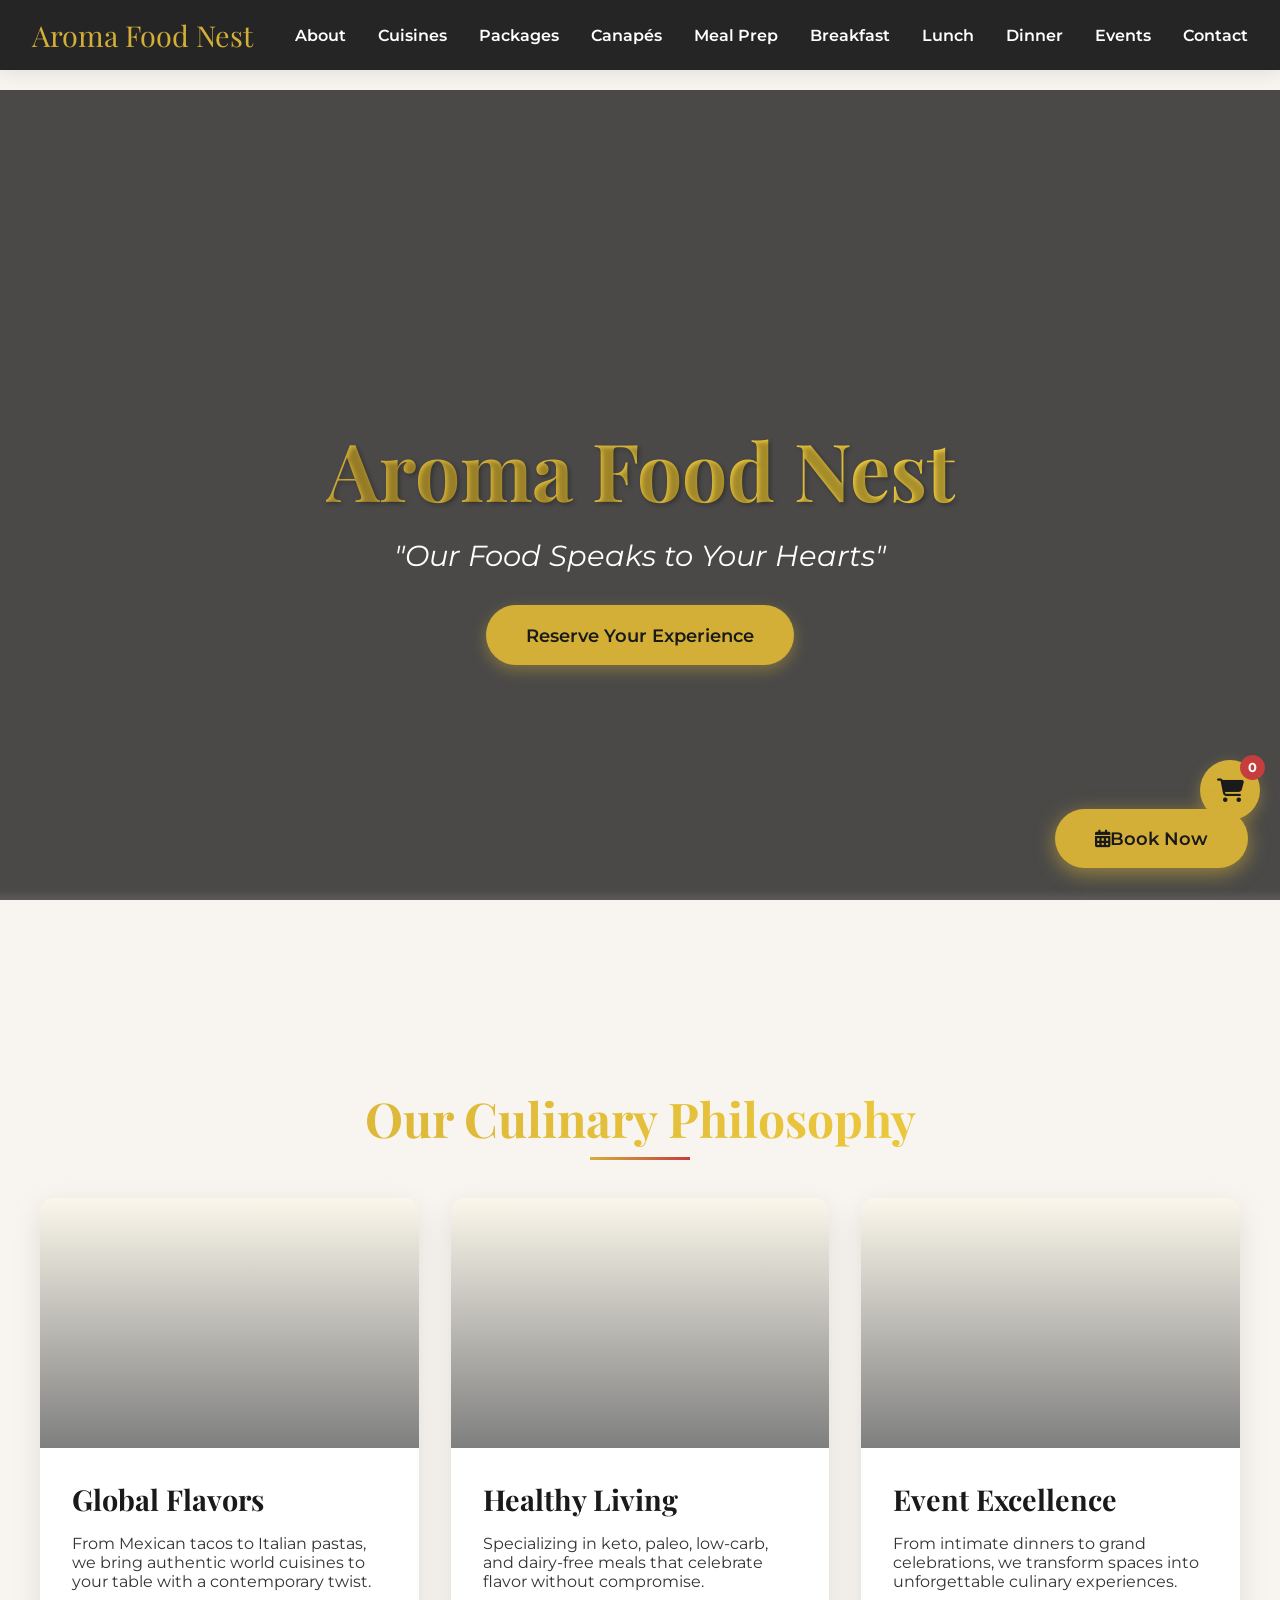
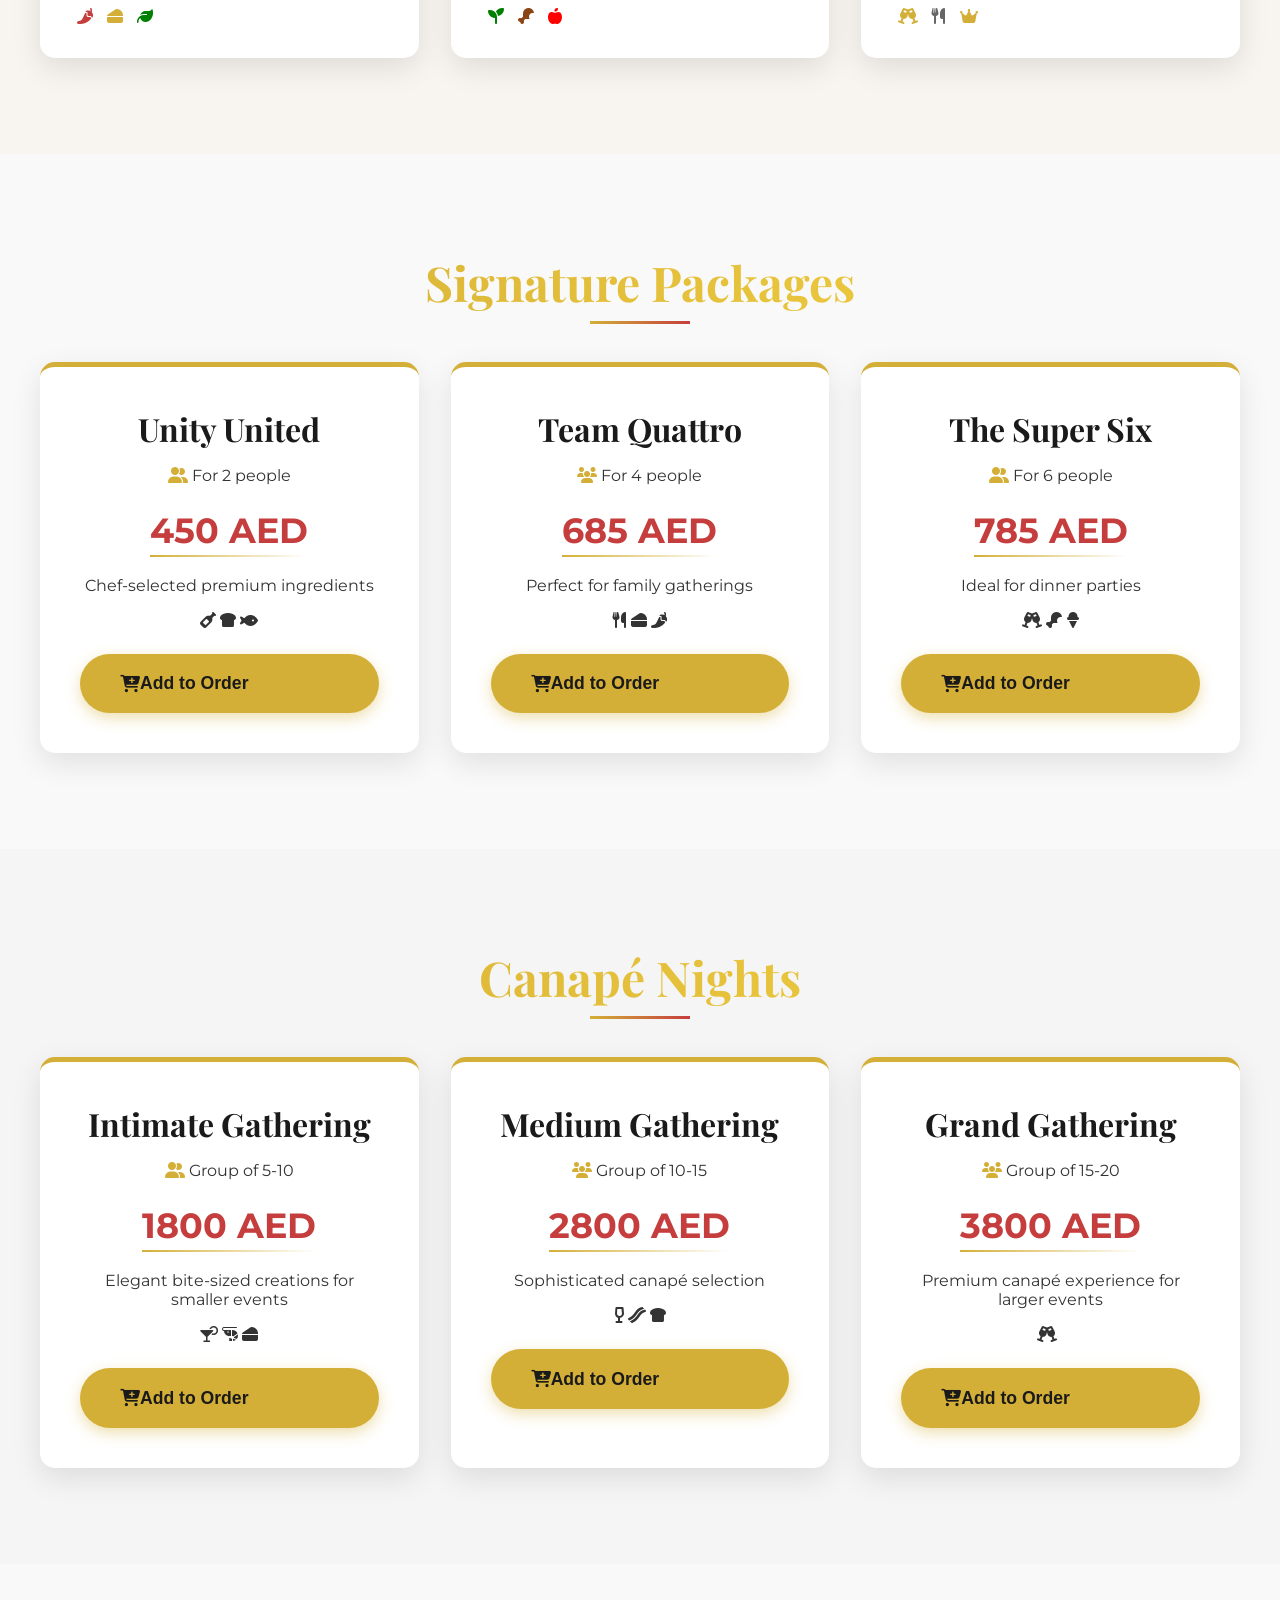
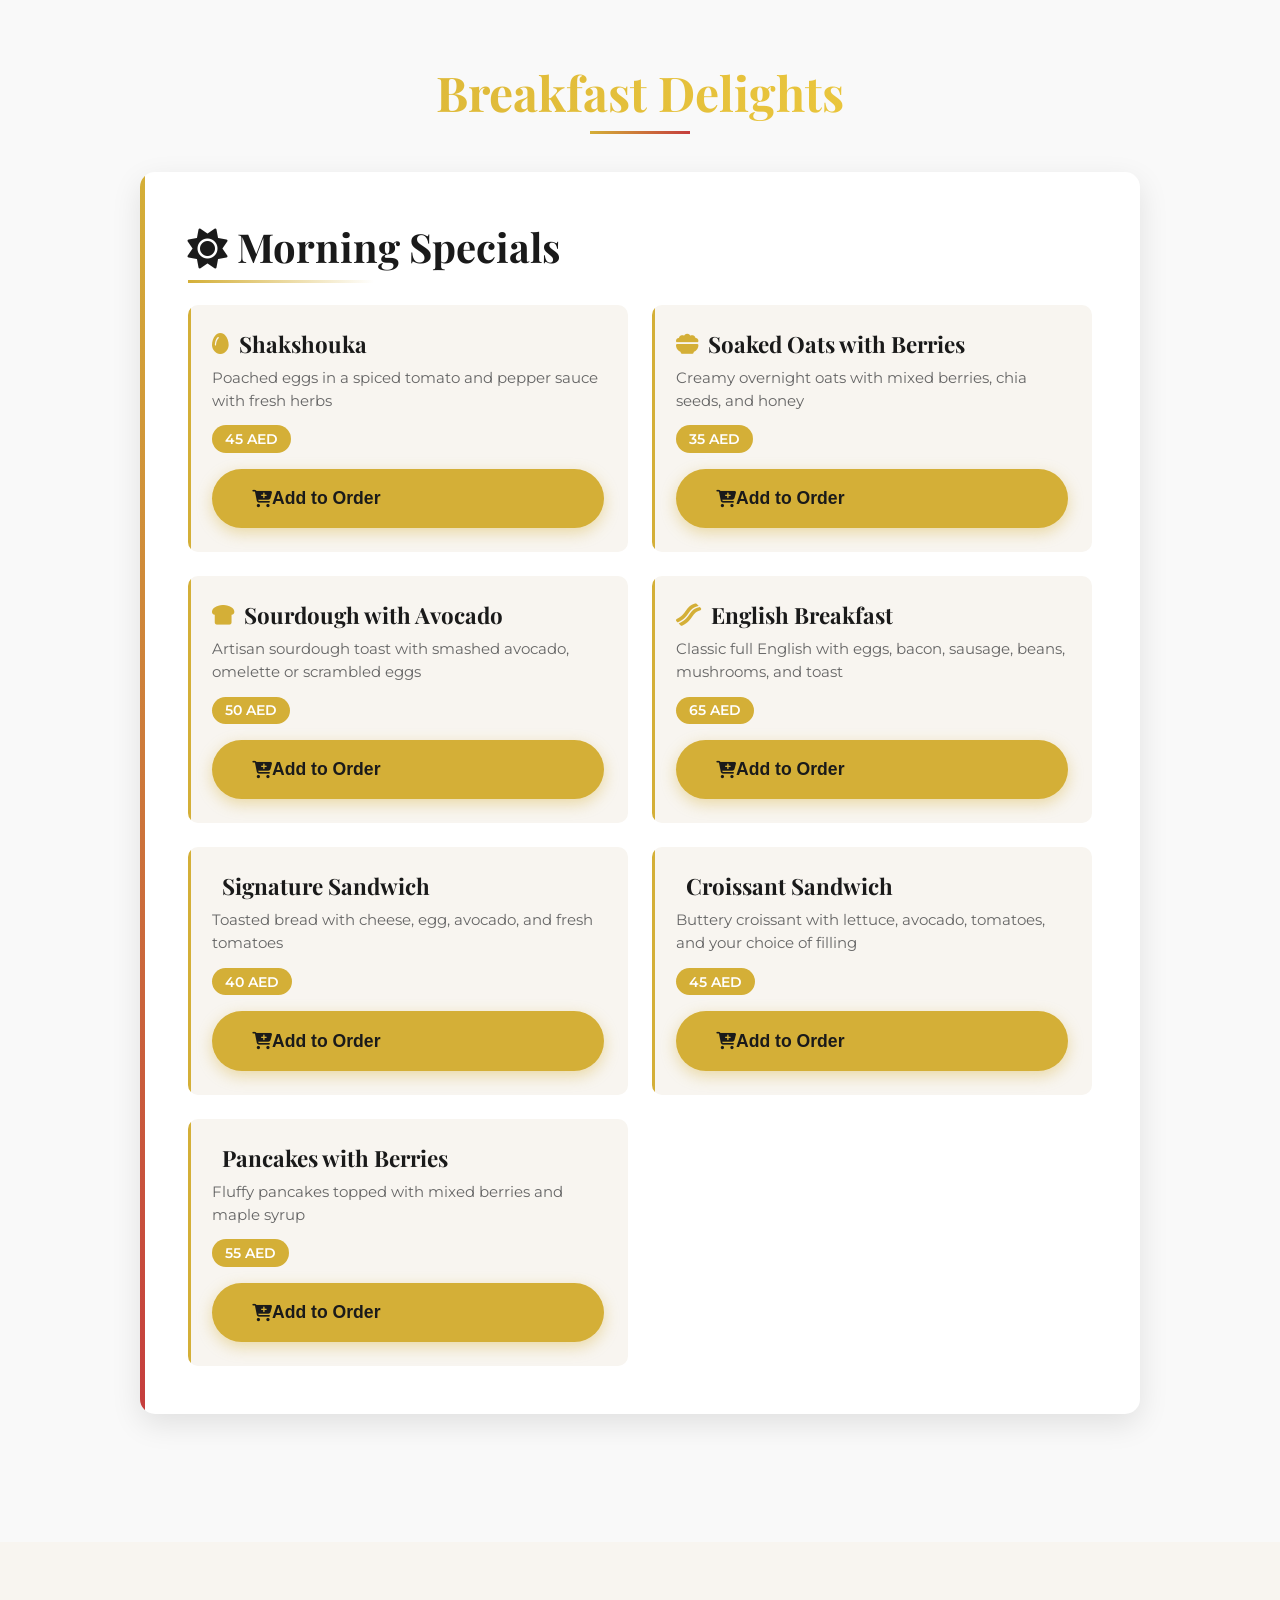
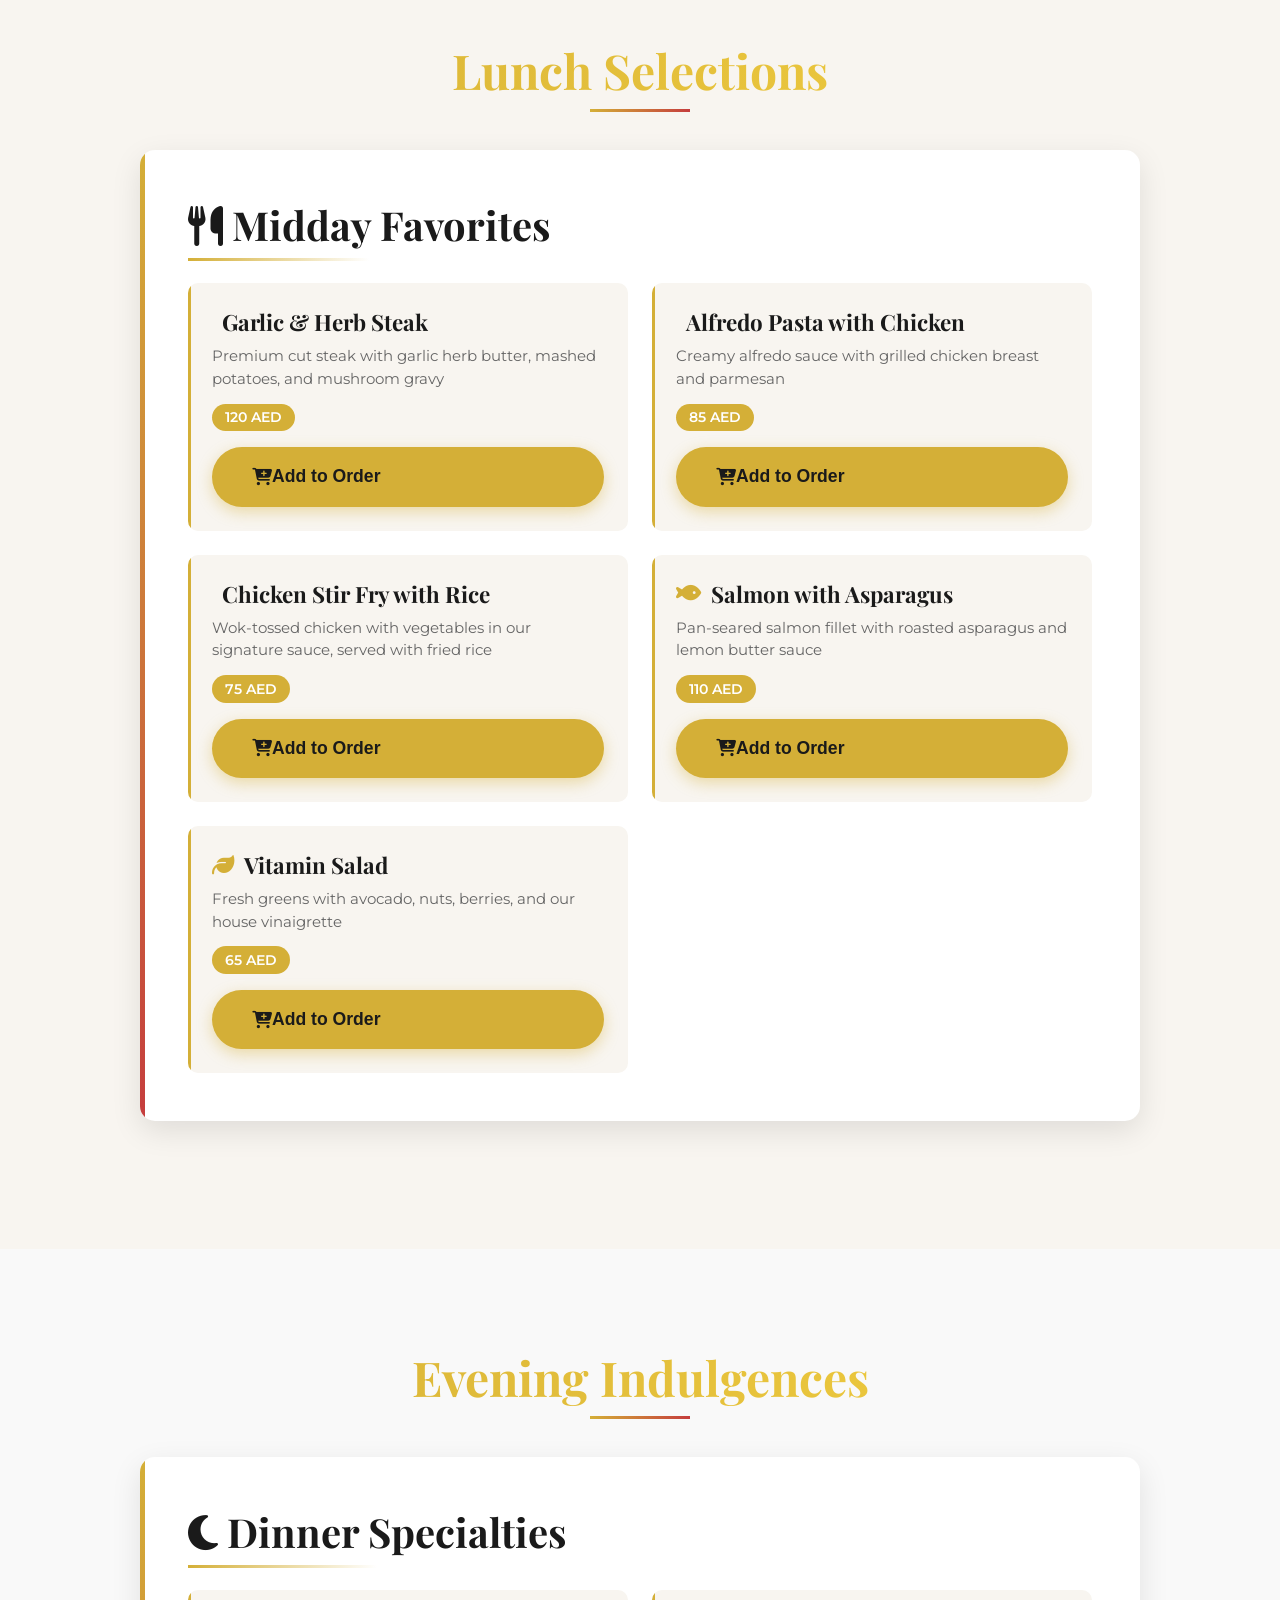
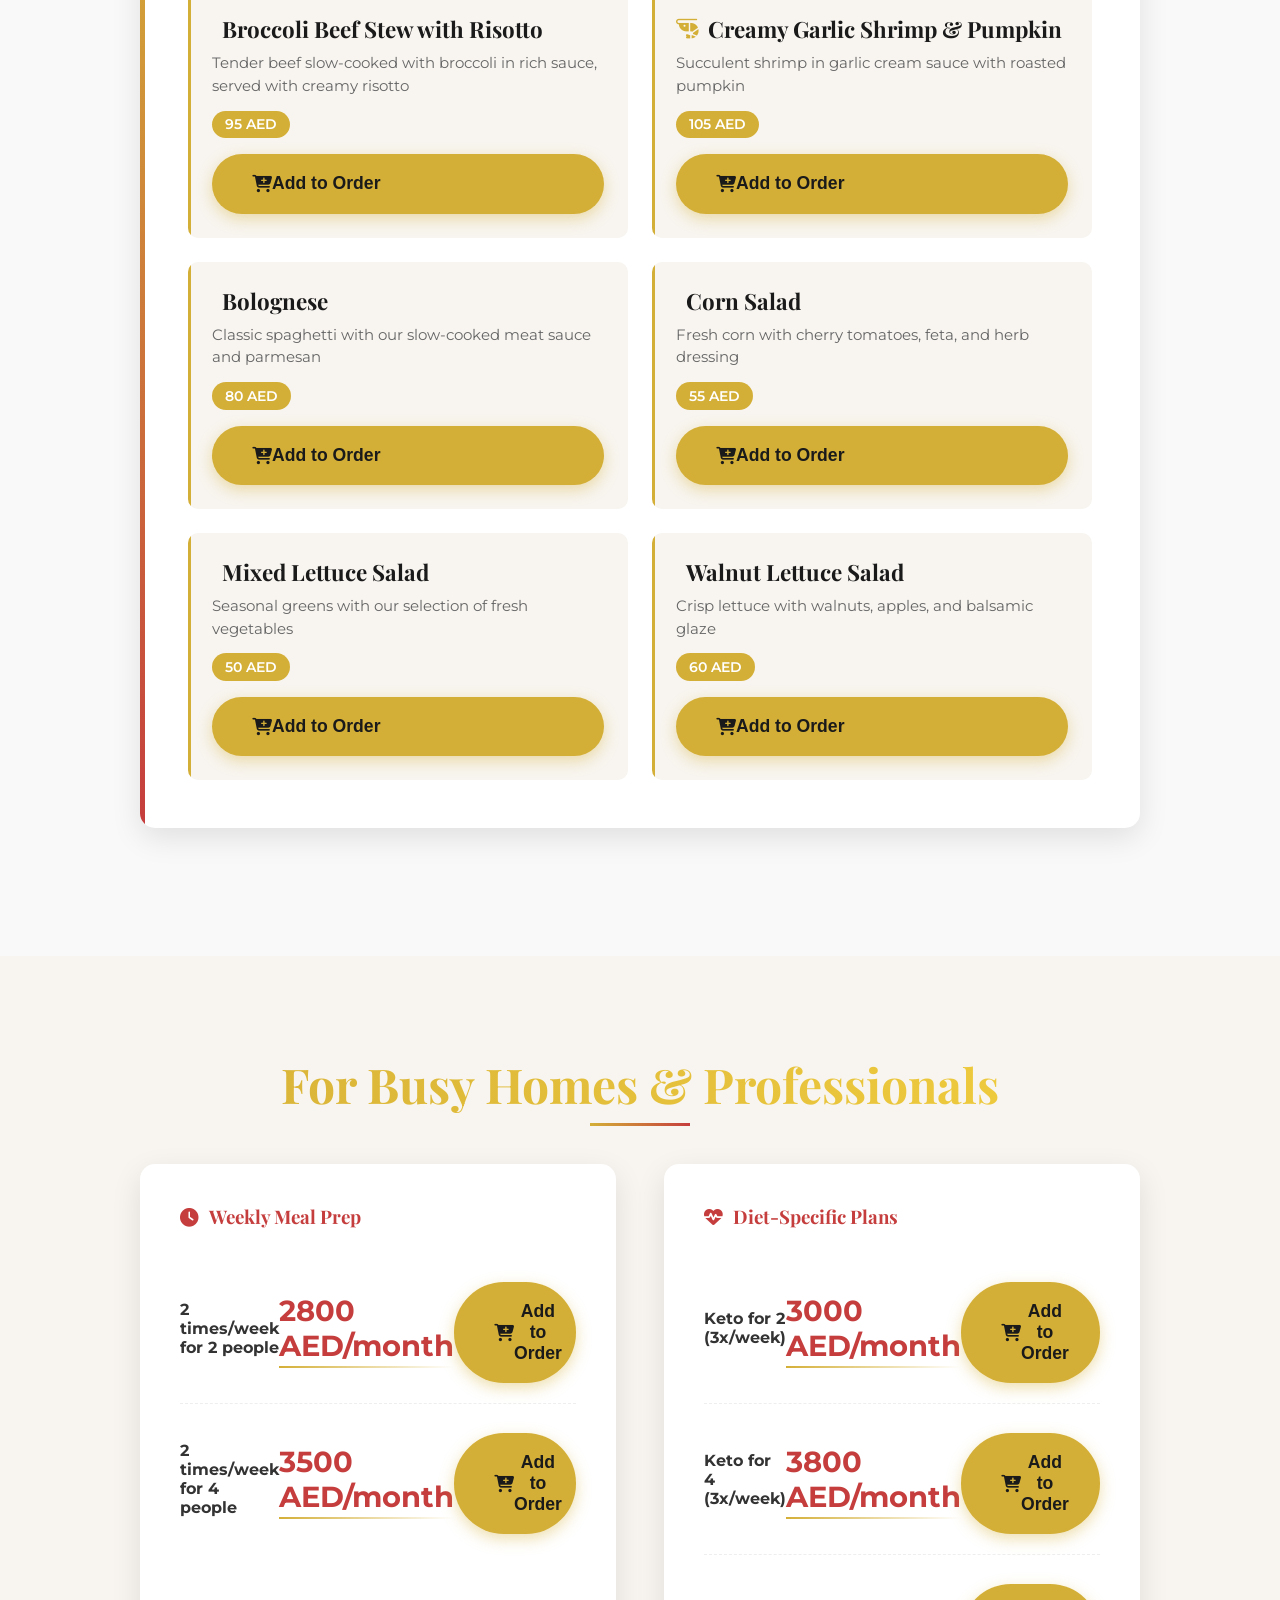
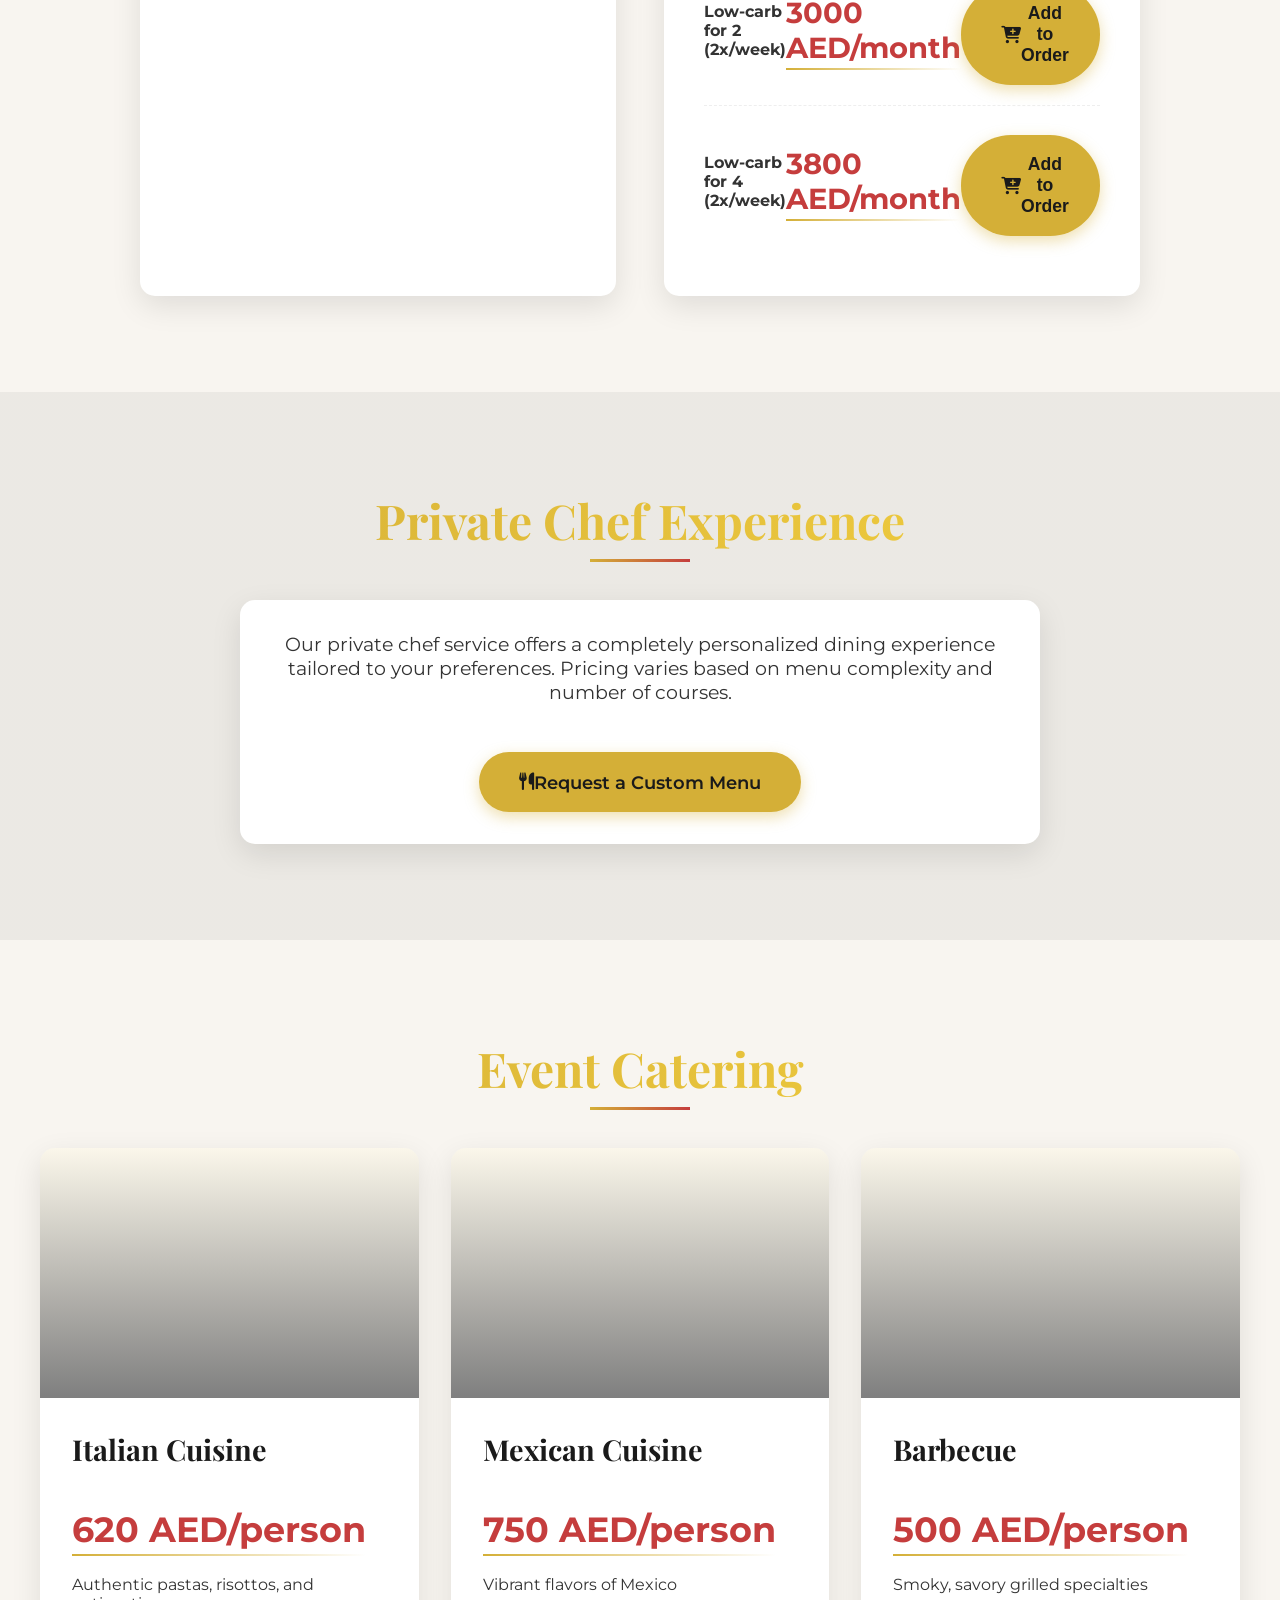
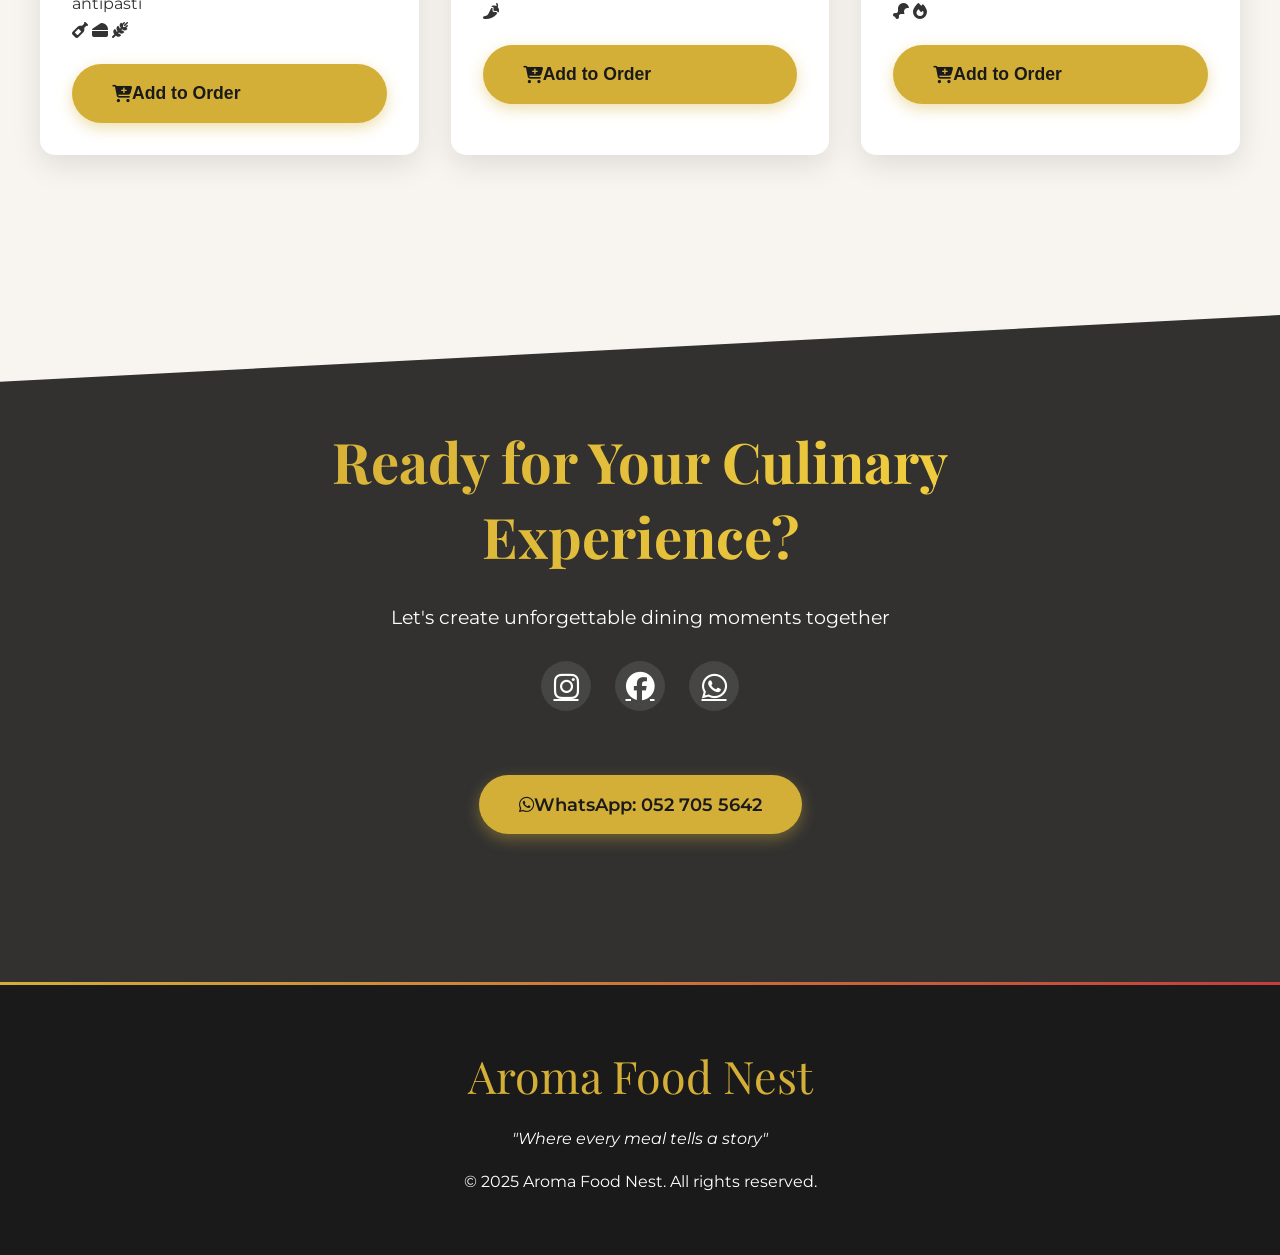
<file: index.html>
<!DOCTYPE html>
<html lang="en">
<head>
    <meta charset="UTF-8">
    <meta name="viewport" content="width=device-width, initial-scale=1.0">
    <title>Aroma Food Nest | Gourmet Dining & Catering</title>
    <link rel="stylesheet" href="https://cdnjs.cloudflare.com/ajax/libs/font-awesome/6.4.0/css/all.min.css">
    <link href="https://fonts.googleapis.com/css2?family=Playfair+Display:wght@700&family=Montserrat:wght@400;600&display=swap" rel="stylesheet">
    <style>
        :root {
            --gold: #D4AF37;
            --dark: #1A1A1A;
            --light: #F8F5F0;
            --accent: #C53D3D;
            --text: #333;
        }

        * {
            margin: 0;
            padding: 0;
            box-sizing: border-box;
        }

        body {
            font-family: 'Montserrat', sans-serif;
            background: var(--light);
            color: var(--text);
            overflow-x: hidden;
            scroll-behavior: smooth;
            padding-top: 90px;
        }

        /* -- HEADER -- */
        header {
            background: linear-gradient(rgba(0, 0, 0, 0.7), rgba(0, 0, 0, 0.7)),
                        url('https://images.unsplash.com/photo-1544025162-d76694265947?ixlib=rb-1.2.1&auto=format&fit=crop&w=1950&q=80');
            background-size: cover;
            background-position: center;
            background-attachment: fixed;
            height: 100vh;
            display: flex;
            flex-direction: column;
            justify-content: center;
            align-items: center;
            text-align: center;
            color: white;
            position: relative;
            overflow: hidden;
            clip-path: polygon(0 0, 100% 0, 100% 90%, 0 100%);
        }

        header::after {
            content: '';
            position: absolute;
            bottom: 0;
            left: 0;
            width: 100%;
            height: 100px;
            background: linear-gradient(transparent, var(--light));
            z-index: 1;
        }

        .logo {
            font-family: 'Playfair Display', serif;
            font-size: 5rem;
            font-weight: 700;
            margin-bottom: 1rem;
            background: linear-gradient(to right, var(--gold), #f4d03f);
            -webkit-background-clip: text;
            -webkit-text-fill-color: transparent;
            text-shadow: 2px 2px 4px rgba(0, 0, 0, 0.3);
            animation: fadeInDown 1.5s ease;
        }

        .tagline {
            font-size: 1.8rem;
            font-style: italic;
            margin-bottom: 2rem;
            max-width: 800px;
            animation: fadeIn 2s ease;
        }

        /* -- NAVIGATION -- */
        nav {
            position: fixed;
            top: 0;
            width: 100%;
            background: rgba(26, 26, 26, 0.95);
            backdrop-filter: blur(10px);
            z-index: 1000;
            padding: 1rem 2rem;
            display: flex;
            justify-content: space-between;
            align-items: center;
            box-shadow: 0 2px 20px rgba(0,0,0,0.1);
            transition: all 0.3s ease;
        }

        nav.scrolled {
            padding: 0.5rem 2rem;
            background: rgba(26, 26, 26, 0.98);
        }

        .nav-logo {
            font-family: 'Playfair Display', serif;
            font-size: 1.8rem;
            color: var(--gold);
            transition: all 0.3s ease;
        }

        .nav-links {
            display: flex;
            gap: 2rem;
        }

        .nav-links a {
            color: white;
            text-decoration: none;
            font-weight: 600;
            transition: all 0.3s ease;
            position: relative;
        }

        .nav-links a::after {
            content: '';
            position: absolute;
            bottom: -5px;
            left: 0;
            width: 0;
            height: 2px;
            background: var(--gold);
            transition: width 0.3s ease;
        }

        .nav-links a:hover::after {
            width: 100%;
        }

        /* Mobile Menu Button */
        .mobile-menu-btn {
            display: none;
            background: transparent;
            border: none;
            color: white;
            font-size: 1.8rem;
            cursor: pointer;
            z-index: 1001;
        }

        /* Mobile Side Navigation */
        .mobile-nav {
            position: fixed;
            top: 0;
            right: -300px;
            width: 250px;
            height: 100vh;
            background: rgba(26, 26, 26, 0.98);
            backdrop-filter: blur(10px);
            z-index: 1000;
            transition: all 0.4s ease;
            display: flex;
            flex-direction: column;
            padding: 80px 20px 20px;
            box-shadow: -5px 0 15px rgba(0,0,0,0.2);
        }

        .mobile-nav.open {
            right: 0;
        }

        .mobile-nav a {
            color: white;
            text-decoration: none;
            padding: 15px;
            margin: 5px 0;
            border-radius: 5px;
            transition: all 0.3s ease;
            font-weight: 600;
        }

        .mobile-nav a:hover {
            background: rgba(212, 175, 55, 0.2);
            color: var(--gold);
        }

        .mobile-nav a i {
            margin-right: 10px;
            width: 20px;
            text-align: center;
        }

        .mobile-nav-close {
            position: absolute;
            top: 20px;
            right: 20px;
            color: white;
            font-size: 1.5rem;
            background: none;
            border: none;
            cursor: pointer;
        }

        /* -- SECTIONS -- */
        section {
            padding: 6rem 2rem;
            position: relative;
        }

        .section-title {
            font-family: 'Playfair Display', serif;
            font-size: 3rem;
            text-align: center;
            margin-bottom: 3rem;
            color: var(--dark);
            position: relative;
            background: linear-gradient(to right, var(--gold), #f4d03f);
            -webkit-background-clip: text;
            -webkit-text-fill-color: transparent;
        }

        .section-title::after {
            content: '';
            position: absolute;
            bottom: -10px;
            left: 50%;
            transform: translateX(-50%);
            width: 100px;
            height: 3px;
            background: linear-gradient(to right, var(--gold), var(--accent));
        }

        /* -- CUISINE CARDS -- */
        .cuisine-grid {
            display: grid;
            grid-template-columns: repeat(auto-fit, minmax(300px, 1fr));
            gap: 2rem;
            max-width: 1200px;
            margin: 0 auto;
        }

        .cuisine-card {
            background: white;
            border-radius: 15px;
            overflow: hidden;
            box-shadow: 0 10px 30px rgba(0, 0, 0, 0.1);
            transition: all 0.6s cubic-bezier(0.25, 1, 0.5, 1);
            position: relative;
            transform-style: preserve-3d;
        }

        .cuisine-img {
            height: 250px;
            background-size: cover;
            background-position: center;
            transition: transform 0.8s cubic-bezier(0.25, 1, 0.5, 1);
            position: relative;
        }

        .cuisine-img::after {
            content: '';
            position: absolute;
            top: 0;
            left: 0;
            width: 100%;
            height: 100%;
            background: linear-gradient(to bottom, rgba(212,175,55,0.1), rgba(0,0,0,0.5));
        }

        .cuisine-card:hover {
            transform: translateY(-10px) rotateX(5deg);
            box-shadow: 0 15px 40px rgba(0, 0, 0, 0.2);
        }

        .cuisine-card:hover .cuisine-img {
            transform: scale(1.05);
        }

        .cuisine-content {
            padding: 2rem;
            position: relative;
            z-index: 2;
        }

        .cuisine-content h3 {
            font-family: 'Playfair Display', serif;
            font-size: 1.8rem;
            margin-bottom: 1rem;
            color: var(--dark);
            transition: all 0.3s ease;
        }

        /* -- PACKAGES -- */
        .package-grid {
            display: grid;
            grid-template-columns: repeat(auto-fit, minmax(300px, 1fr));
            gap: 2rem;
            max-width: 1200px;
            margin: 0 auto;
            perspective: 1000px;
        }

        .package-card {
            background: white;
            border-radius: 15px;
            padding: 2.5rem;
            box-shadow: 0 10px 30px rgba(0, 0, 0, 0.1);
            transition: all 0.6s cubic-bezier(0.25, 1, 0.5, 1);
            border-top: 5px solid var(--gold);
            text-align: center;
            transform-style: preserve-3d;
        }

        .package-card:hover {
            transform: scale(1.03) rotateY(5deg);
            box-shadow: 0 15px 40px rgba(0, 0, 0, 0.2);
        }

        .package-card h3 {
            font-family: 'Playfair Display', serif;
            font-size: 2rem;
            margin-bottom: 1rem;
            color: var(--dark);
        }

        .price {
            font-size: 2.2rem;
            font-weight: 700;
            color: var(--accent);
            margin: 1.5rem 0;
            position: relative;
            display: inline-block;
        }

        .price::after {
            content: '';
            position: absolute;
            bottom: -5px;
            left: 0;
            width: 100%;
            height: 2px;
            background: linear-gradient(to right, var(--gold), transparent);
        }

        /* -- EVENT PACKAGES -- */
        .event-grid {
            display: grid;
            grid-template-columns: repeat(auto-fit, minmax(300px, 1fr));
            gap: 2rem;
            max-width: 1200px;
            margin: 0 auto;
        }

        .event-card {
            background: white;
            border-radius: 15px;
            overflow: hidden;
            box-shadow: 0 10px 30px rgba(0, 0, 0, 0.1);
            transition: all 0.6s cubic-bezier(0.25, 1, 0.5, 1);
            transform-style: preserve-3d;
        }

        .event-card:hover {
            transform: translateY(-10px) rotateX(5deg);
            box-shadow: 0 15px 40px rgba(0, 0, 0, 0.2);
        }

        .event-img {
            height: 250px;
            background-size: cover;
            background-position: center;
            transition: transform 0.8s cubic-bezier(0.25, 1, 0.5, 1);
            position: relative;
        }

        .event-img::after {
            content: '';
            position: absolute;
            top: 0;
            left: 0;
            width: 100%;
            height: 100%;
            background: linear-gradient(to bottom, rgba(212,175,55,0.1), rgba(0,0,0,0.5));
        }

        .event-card:hover .event-img {
            transform: scale(1.05);
        }

        .event-content {
            padding: 2rem;
        }

        .event-content h3 {
            font-family: 'Playfair Display', serif;
            font-size: 1.8rem;
            margin-bottom: 1rem;
            color: var(--dark);
        }

        /* -- CANAPÉ NIGHTS -- */
        #canapes {
            background: #f5f5f5;
        }

        /* -- MENU ITEM STYLES -- */
        .menu-section {
            background: white;
            border-radius: 15px;
            padding: 3rem;
            margin: 2rem auto;
            max-width: 1000px;
            box-shadow: 0 10px 30px rgba(0,0,0,0.1);
            position: relative;
            overflow: hidden;
            transition: all 0.4s ease;
        }

        .menu-section:hover {
            transform: translateY(-5px);
            box-shadow: 0 15px 40px rgba(0,0,0,0.15);
        }

        .menu-section::before {
            content: '';
            position: absolute;
            top: 0;
            left: 0;
            width: 5px;
            height: 100%;
            background: linear-gradient(to bottom, var(--gold), var(--accent));
        }

        .menu-category-title {
            font-family: 'Playfair Display', serif;
            font-size: 2.5rem;
            color: var(--dark);
            margin-bottom: 2rem;
            position: relative;
            display: inline-block;
        }

        .menu-category-title::after {
            content: '';
            position: absolute;
            bottom: -10px;
            left: 0;
            width: 50%;
            height: 3px;
            background: linear-gradient(to right, var(--gold), transparent);
        }

        .menu-items {
            display: grid;
            grid-template-columns: repeat(auto-fit, minmax(300px, 1fr));
            gap: 1.5rem;
        }

        .menu-item {
            background: var(--light);
            padding: 1.5rem;
            border-radius: 10px;
            transition: all 0.3s ease;
            position: relative;
            overflow: hidden;
        }

        .menu-item:hover {
            transform: translateY(-5px);
            box-shadow: 0 5px 15px rgba(0,0,0,0.1);
        }

        .menu-item::before {
            content: '';
            position: absolute;
            top: 0;
            left: 0;
            width: 3px;
            height: 100%;
            background: var(--gold);
        }

        .menu-item h4 {
            font-family: 'Playfair Display', serif;
            font-size: 1.4rem;
            color: var(--dark);
            margin-bottom: 0.5rem;
            display: flex;
            align-items: center;
        }

        .menu-item h4 i {
            margin-right: 10px;
            color: var(--gold);
        }

        .menu-item p {
            font-size: 0.95rem;
            color: #666;
            line-height: 1.5;
        }

        .menu-item .price-tag {
            display: inline-block;
            background: var(--gold);
            color: white;
            padding: 0.3rem 0.8rem;
            border-radius: 20px;
            font-weight: 600;
            font-size: 0.9rem;
            margin-top: 0.8rem;
        }

        /* -- CART STYLES -- */
        .cart-container {
            position: fixed;
            top: 90px;
            right: 20px;
            width: 350px;
            background: white;
            border-radius: 15px;
            box-shadow: 0 10px 30px rgba(0,0,0,0.2);
            z-index: 999;
            transform: translateX(120%);
            transition: all 0.4s ease;
            max-height: 70vh;
            overflow-y: auto;
            padding: 1.5rem;
        }

        .cart-container.open {
            transform: translateX(0);
        }

        .cart-header {
            display: flex;
            justify-content: space-between;
            align-items: center;
            margin-bottom: 1.5rem;
            padding-bottom: 1rem;
            border-bottom: 1px solid #eee;
        }

        .cart-header h3 {
            font-family: 'Playfair Display', serif;
            font-size: 1.5rem;
            color: var(--dark);
        }

        .cart-close {
            background: none;
            border: none;
            font-size: 1.2rem;
            cursor: pointer;
            color: var(--accent);
        }

        .cart-items {
            margin-bottom: 1.5rem;
        }

        .cart-item {
            display: flex;
            justify-content: space-between;
            align-items: center;
            padding: 0.8rem 0;
            border-bottom: 1px dashed #eee;
        }

        .cart-item:last-child {
            border-bottom: none;
        }

        .cart-item-name {
            font-weight: 600;
            flex: 1;
        }

        .cart-item-price {
            color: var(--accent);
            font-weight: 600;
            margin: 0 1rem;
        }

        .cart-item-quantity {
            display: flex;
            align-items: center;
        }

        .cart-item-quantity button {
            background: var(--gold);
            color: white;
            border: none;
            width: 25px;
            height: 25px;
            border-radius: 50%;
            display: flex;
            align-items: center;
            justify-content: center;
            cursor: pointer;
            font-weight: bold;
        }

        .cart-item-quantity span {
            margin: 0 0.5rem;
            min-width: 20px;
            text-align: center;
        }

        .cart-item-remove {
            background: none;
            border: none;
            color: var(--accent);
            cursor: pointer;
            margin-left: 0.5rem;
        }

        .cart-total {
            display: flex;
            justify-content: space-between;
            font-weight: 700;
            font-size: 1.2rem;
            margin: 1.5rem 0;
            padding-top: 1rem;
            border-top: 2px solid var(--gold);
        }

        .cart-actions {
            display: flex;
            flex-direction: column;
            gap: 0.8rem;
        }

        .cart-empty {
            text-align: center;
            padding: 2rem 0;
            color: #666;
        }

        /* -- CART BUTTON -- */
        .cart-btn {
            position: fixed;
            bottom: 80px;
            right: 20px;
            z-index: 998;
            background: var(--gold);
            color: var(--dark);
            width: 60px;
            height: 60px;
            border-radius: 50%;
            display: flex;
            align-items: center;
            justify-content: center;
            font-size: 1.5rem;
            box-shadow: 0 5px 15px rgba(212, 175, 55, 0.4);
            cursor: pointer;
            transition: all 0.3s ease;
        }

        .cart-btn:hover {
            transform: scale(1.1);
            box-shadow: 0 8px 20px rgba(212, 175, 55, 0.6);
        }

        .cart-count {
            position: absolute;
            top: -5px;
            right: -5px;
            background: var(--accent);
            color: white;
            width: 25px;
            height: 25px;
            border-radius: 50%;
            display: flex;
            align-items: center;
            justify-content: center;
            font-size: 0.8rem;
            font-weight: bold;
        }

        /* -- MEAL PREP STYLES -- */
        .meal-prep-grid {
            display: grid;
            grid-template-columns: repeat(auto-fit, minmax(350px, 1fr));
            gap: 3rem;
            max-width: 1000px;
            margin: 0 auto;
        }

        .meal-prep-category {
            background: white;
            border-radius: 15px;
            padding: 2.5rem;
            box-shadow: 0 10px 30px rgba(0,0,0,0.1);
            transition: all 0.4s ease;
        }

        .meal-prep-category:hover {
            transform: translateY(-5px);
            box-shadow: 0 15px 40px rgba(0,0,0,0.15);
        }

        .meal-prep-option {
            display: flex;
            justify-content: space-between;
            align-items: center;
            padding: 1rem 0;
            border-bottom: 1px dashed #eee;
        }

        .meal-prep-option:last-child {
            border-bottom: none;
        }

        /* -- PRIVATE CHEF STYLES -- */
        #private-chef {
            background: linear-gradient(rgba(0,0,0,0.05), rgba(0,0,0,0.05));
        }

        .private-chef-content {
            background: white;
            border-radius: 15px;
            box-shadow: 0 10px 30px rgba(0,0,0,0.1);
            max-width: 800px;
            margin: 0 auto;
            text-align: center;
            padding: 2rem;
        }

        /* -- CONTACT -- */
        #contact {
            background: linear-gradient(rgba(0, 0, 0, 0.8), rgba(0, 0, 0, 0.8)),
                        url('https://images.unsplash.com/photo-1517248135467-4c7edcad34c4?ixlib=rb-1.2.1&auto=format&fit=crop&w=1950&q=80');
            background-size: cover;
            background-position: center;
            color: white;
            text-align: center;
            padding: 8rem 2rem;
            clip-path: polygon(0 10%, 100% 0, 100% 100%, 0% 100%);
            margin-top: 4rem;
        }

        .contact-info {
            max-width: 800px;
            margin: 0 auto;
            transform: translateY(-20px);
        }

        .contact-info h2 {
            font-family: 'Playfair Display', serif;
            font-size: 3.5rem;
            margin-bottom: 2rem;
            background: linear-gradient(to right, var(--gold), #f4d03f);
            -webkit-background-clip: text;
            -webkit-text-fill-color: transparent;
        }

        .social-links {
            display: flex;
            justify-content: center;
            gap: 1.5rem;
            margin: 2rem 0;
        }

        .social-links a {
            color: white;
            font-size: 1.8rem;
            transition: all 0.3s ease;
            width: 50px;
            height: 50px;
            display: flex;
            align-items: center;
            justify-content: center;
            border-radius: 50%;
            background: rgba(255,255,255,0.1);
            backdrop-filter: blur(5px);
        }

        .social-links a:hover {
            color: var(--gold);
            transform: translateY(-5px) scale(1.1);
            background: rgba(212,175,55,0.2);
        }

        /* -- CTA BUTTON -- */
        .cta-button {
            display: inline-flex;
            align-items: center;
            background: var(--gold);
            color: var(--dark);
            padding: 1.2rem 2.5rem;
            border-radius: 50px;
            font-weight: 600;
            font-size: 1.1rem;
            text-decoration: none;
            transition: all 0.4s ease;
            box-shadow: 0 5px 15px rgba(212, 175, 55, 0.4);
            animation: pulse 2s infinite;
            position: relative;
            overflow: hidden;
            border: none;
            cursor: pointer;
            z-index: 1;
        }

        .cta-button::before {
            content: '';
            position: absolute;
            top: 0;
            left: 0;
            width: 100%;
            height: 100%;
            background: linear-gradient(to right, var(--gold), var(--accent));
            z-index: -1;
            opacity: 0;
            transition: opacity 0.3s ease;
        }

        .cta-button:hover::before {
            opacity: 1;
        }

        .cta-button:hover {
            color: white;
            transform: translateY(-5px);
            box-shadow: 0 8px 25px rgba(197, 61, 61, 0.5);
        }

        /* -- FLOATING CTA -- */
        .floating-cta {
            position: fixed;
            bottom: 2rem;
            right: 2rem;
            z-index: 999;
            animation: float 3s ease-in-out infinite;
            transform-origin: center;
        }

        .floating-cta .cta-button {
            box-shadow: 0 5px 20px rgba(212, 175, 55, 0.6);
        }

        /* -- FOOTER -- */
        footer {
            background: var(--dark);
            color: white;
            text-align: center;
            padding: 4rem 2rem;
            position: relative;
        }

        footer::before {
            content: '';
            position: absolute;
            top: 0;
            left: 0;
            width: 100%;
            height: 3px;
            background: linear-gradient(to right, var(--gold), var(--accent));
        }

        .footer-logo {
            font-family: 'Playfair Display', serif;
            font-size: 2.8rem;
            color: var(--gold);
            margin-bottom: 1.5rem;
        }

        /* -- ANIMATIONS -- */
        @keyframes fadeIn {
            from { opacity: 0; }
            to { opacity: 1; }
        }

        @keyframes fadeInDown {
            from {
                opacity: 0;
                transform: translateY(-30px);
            }
            to {
                opacity: 1;
                transform: translateY(0);
            }
        }

        @keyframes pulse {
            0% { transform: scale(1); }
            50% { transform: scale(1.05); }
            100% { transform: scale(1); }
        }

        @keyframes float {
            0%, 100% { transform: translateY(0) rotate(-5deg); }
            50% { transform: translateY(-10px) rotate(5deg); }
        }

        @keyframes slideInFromLeft {
            0% {
                transform: translateX(-100%);
                opacity: 0;
            }
            100% {
                transform: translateX(0);
                opacity: 1;
            }
        }

        @keyframes slideInFromRight {
            0% {
                transform: translateX(100%);
                opacity: 0;
            }
            100% {
                transform: translateX(0);
                opacity: 1;
            }
        }

        @keyframes fadeInUp {
            from {
                opacity: 0;
                transform: translateY(30px);
            }
            to {
                opacity: 1;
                transform: translateY(0);
            }
        }

        /* -- RESPONSIVE -- */
        @media (max-width: 768px) {
            body {
                padding-top: 80px;
            }

            .logo {
                font-size: 3.5rem;
            }

            .tagline {
                font-size: 1.4rem;
            }

            /* Mobile Navigation Styles */
            .mobile-menu-btn {
                display: block;
            }

            .nav-links {
                display: none;
            }

            .cuisine-grid, .package-grid, .event-grid, .meal-prep-grid {
                grid-template-columns: 1fr;
            }

            .section-title {
                font-size: 2.5rem;
            }

            #contact {
                clip-path: polygon(0 5%, 100% 0, 100% 100%, 0% 100%);
                padding: 6rem 2rem;
            }

            .meal-prep-option {
                flex-direction: column;
                align-items: flex-start;
            }

            .meal-prep-option .price {
                margin-top: 0.5rem;
                align-self: flex-end;
            }

            .menu-items {
                grid-template-columns: 1fr;
            }

            .menu-section {
                padding: 2rem;
            }

            .cart-container {
                width: 90%;
                right: 5%;
            }

            .cart-btn {
                bottom: 70px;
                right: 15px;
                width: 50px;
                height: 50px;
                font-size: 1.3rem;
            }
        }
    </style>
</head>
<body>
    <!-- NAVIGATION -->
    <nav id="mainNav">
        <div class="nav-logo">Aroma Food Nest</div>
        <div class="nav-links">
            <a href="#about">About</a>
            <a href="#cuisines">Cuisines</a>
            <a href="#packages">Packages</a>
            <a href="#canapes">Canapés</a>
            <a href="#meal-prep">Meal Prep</a>
            <a href="#breakfast">Breakfast</a>
            <a href="#lunch">Lunch</a>
            <a href="#dinner">Dinner</a>
            <a href="#events">Events</a>
            <a href="#contact">Contact</a>
        </div>
        <button class="mobile-menu-btn" id="mobileMenuBtn">
            <i class="fas fa-bars"></i>
        </button>
    </nav>

    <!-- Mobile Side Navigation -->
    <div class="mobile-nav" id="mobileNav">
        <button class="mobile-nav-close" id="mobileNavClose">
            <i class="fas fa-times"></i>
        </button>
        <a href="#about"><i class="fas fa-info-circle"></i> About</a>
        <a href="#cuisines"><i class="fas fa-globe"></i> Cuisines</a>
        <a href="#packages"><i class="fas fa-box-open"></i> Packages</a>
        <a href="#canapes"><i class="fas fa-wine-glass"></i> Canapés</a>
        <a href="#meal-prep"><i class="fas fa-utensils"></i> Meal Prep</a>
        <a href="#breakfast"><i class="fas fa-sun"></i> Breakfast</a>
        <a href="#lunch"><i class="fas fa-utensils"></i> Lunch</a>
        <a href="#dinner"><i class="fas fa-moon"></i> Dinner</a>
        <a href="#events"><i class="fas fa-calendar-alt"></i> Events</a>
        <a href="#contact"><i class="fas fa-envelope"></i> Contact</a>
    </div>

    <!-- Shopping Cart -->
    <div class="cart-container" id="cartContainer">
        <div class="cart-header">
            <h3>Your Order</h3>
            <button class="cart-close" id="cartClose">&times;</button>
        </div>
        <div class="cart-items" id="cartItems">
            <!-- Cart items will be added here dynamically -->
            <div class="cart-empty">Your cart is empty</div>
        </div>
        <div class="cart-total">
            <span>Total:</span>
            <span id="cartTotal">0 AED</span>
        </div>
        <div class="cart-actions">
            <button class="cta-button" id="checkoutBtn" style="width: 100%;">
                <i class="fab fa-whatsapp"></i> Send via WhatsApp
            </button>
            <button class="cta-button" id="clearCartBtn" style="width: 100%; background: #f5f5f5; color: var(--accent);">
                <i class="fas fa-trash"></i> Clear Cart
            </button>
        </div>
    </div>

    <!-- Cart Button -->
    <div class="cart-btn" id="cartBtn">
        <i class="fas fa-shopping-cart"></i>
        <span class="cart-count" id="cartCount">0</span>
    </div>

    <!-- HERO SECTION -->
    <header>
        <h1 class="logo">Aroma Food Nest</h1>
        <p class="tagline">"Our Food Speaks to Your Hearts"</p>
        <a href="#contact" class="cta-button">Reserve Your Experience</a>
    </header>

    <!-- ABOUT SECTION -->
    <section id="about">
        <h2 class="section-title">Our Culinary Philosophy</h2>
        <div class="cuisine-grid">
            <div class="cuisine-card animate-on-scroll">
                <div class="cuisine-img" style="background-image: url('https://images.unsplash.com/photo-1544025162-d76694265947?ixlib=rb-1.2.1&auto=format&fit=crop&w=800&q=80');"></div>
                <div class="cuisine-content">
                    <h3>Global Flavors</h3>
                    <p>From Mexican tacos to Italian pastas, we bring authentic world cuisines to your table with a contemporary twist.</p>
                    <div class="ingredient-icons" style="margin-top: 1rem;">
                        <i class="fas fa-pepper-hot" style="color: var(--accent); margin: 0 5px;"></i>
                        <i class="fas fa-cheese" style="color: var(--gold); margin: 0 5px;"></i>
                        <i class="fas fa-leaf" style="color: green; margin: 0 5px;"></i>
                    </div>
                </div>
            </div>
            <div class="cuisine-card animate-on-scroll">
                <div class="cuisine-img" style="background-image: url('https://images.unsplash.com/photo-1490645935967-10de6ba17061?ixlib=rb-1.2.1&auto=format&fit=crop&w=800&q=80');"></div>
                <div class="cuisine-content">
                    <h3>Healthy Living</h3>
                    <p>Specializing in keto, paleo, low-carb, and dairy-free meals that celebrate flavor without compromise.</p>
                    <div class="ingredient-icons" style="margin-top: 1rem;">
                        <i class="fas fa-seedling" style="color: green; margin: 0 5px;"></i>
                        <i class="fas fa-drumstick-bite" style="color: #8B4513; margin: 0 5px;"></i>
                        <i class="fas fa-apple-alt" style="color: red; margin: 0 5px;"></i>
                    </div>
                </div>
            </div>
            <div class="cuisine-card animate-on-scroll">
                <div class="cuisine-img" style="background-image: url('https://images.unsplash.com/photo-1555244162-803834f70033?ixlib=rb-1.2.1&auto=format&fit=crop&w=800&q=80');"></div>
                <div class="cuisine-content">
                    <h3>Event Excellence</h3>
                    <p>From intimate dinners to grand celebrations, we transform spaces into unforgettable culinary experiences.</p>
                    <div class="ingredient-icons" style="margin-top: 1rem;">
                        <i class="fas fa-glass-cheers" style="color: var(--gold); margin: 0 5px;"></i>
                        <i class="fas fa-utensils" style="color: #666; margin: 0 5px;"></i>
                        <i class="fas fa-crown" style="color: var(--gold); margin: 0 5px;"></i>
                    </div>
                </div>
            </div>
        </div>
    </section>

    <!-- PACKAGES SECTION -->
    <section id="packages" style="background: #f9f9f9;">
        <h2 class="section-title">Signature Packages</h2>
        <div class="package-grid">
            <div class="package-card animate-on-scroll">
                <h3>Unity United</h3>
                <p><i class="fas fa-user-friends" style="color: var(--gold);"></i> For 2 people</p>
                <div class="price">450 AED</div>
                <p>Chef-selected premium ingredients</p>
                <div class="ingredient-icons" style="margin-top: 1rem;">
                    <i class="fas fa-wine-bottle"></i>
                    <i class="fas fa-bread-slice"></i>
                    <i class="fas fa-fish"></i>
                </div>
                <button class="cta-button add-to-cart" style="margin-top: 1.5rem; width: 100%;"
                        data-name="Unity United Package"
                        data-price="450">
                    <i class="fas fa-cart-plus"></i> Add to Order
                </button>
            </div>
            <div class="package-card animate-on-scroll">
                <h3>Team Quattro</h3>
                <p><i class="fas fa-users" style="color: var(--gold);"></i> For 4 people</p>
                <div class="price">685 AED</div>
                <p>Perfect for family gatherings</p>
                <div class="ingredient-icons" style="margin-top: 1rem;">
                    <i class="fas fa-utensils"></i>
                    <i class="fas fa-cheese"></i>
                    <i class="fas fa-pepper-hot"></i>
                </div>
                <button class="cta-button add-to-cart" style="margin-top: 1.5rem; width: 100%;"
                        data-name="Team Quattro Package"
                        data-price="685">
                    <i class="fas fa-cart-plus"></i> Add to Order
                </button>
            </div>
            <div class="package-card animate-on-scroll">
                <h3>The Super Six</h3>
                <p><i class="fas fa-user-friends" style="color: var(--gold);"></i> For 6 people</p>
                <div class="price">785 AED</div>
                <p>Ideal for dinner parties</p>
                <div class="ingredient-icons" style="margin-top: 1rem;">
                    <i class="fas fa-glass-cheers"></i>
                    <i class="fas fa-drumstick-bite"></i>
                    <i class="fas fa-ice-cream"></i>
                </div>
                <button class="cta-button add-to-cart" style="margin-top: 1.5rem; width: 100%;"
                        data-name="The Super Six Package"
                        data-price="785">
                    <i class="fas fa-cart-plus"></i> Add to Order
                </button>
            </div>
        </div>
    </section>

    <!-- CANAPÉ NIGHTS SECTION -->
    <section id="canapes">
        <h2 class="section-title">Canapé Nights</h2>
        <div class="package-grid">
            <div class="package-card animate-on-scroll">
                <h3>Intimate Gathering</h3>
                <p><i class="fas fa-user-friends" style="color: var(--gold);"></i> Group of 5-10</p>
                <div class="price">1800 AED</div>
                <p>Elegant bite-sized creations for smaller events</p>
                <div class="ingredient-icons" style="margin-top: 1rem;">
                    <i class="fas fa-cocktail"></i>
                    <i class="fas fa-shrimp"></i>
                    <i class="fas fa-cheese"></i>
                </div>
                <button class="cta-button add-to-cart" style="margin-top: 1.5rem; width: 100%;"
                        data-name="Intimate Gathering Canapés"
                        data-price="1800">
                    <i class="fas fa-cart-plus"></i> Add to Order
                </button>
            </div>
            <div class="package-card animate-on-scroll">
                <h3>Medium Gathering</h3>
                <p><i class="fas fa-users" style="color: var(--gold);"></i> Group of 10-15</p>
                <div class="price">2800 AED</div>
                <p>Sophisticated canapé selection</p>
                <div class="ingredient-icons" style="margin-top: 1rem;">
                    <i class="fas fa-wine-glass-alt"></i>
                    <i class="fas fa-bacon"></i>
                    <i class="fas fa-bread-slice"></i>
                </div>
                <button class="cta-button add-to-cart" style="margin-top: 1.5rem; width: 100%;"
                        data-name="Medium Gathering Canapés"
                        data-price="2800">
                    <i class="fas fa-cart-plus"></i> Add to Order
                </button>
            </div>
            <div class="package-card animate-on-scroll">
                <h3>Grand Gathering</h3>
                <p><i class="fas fa-users" style="color: var(--gold);"></i> Group of 15-20</p>
                <div class="price">3800 AED</div>
                <p>Premium canapé experience for larger events</p>
                <div class="ingredient-icons" style="margin-top: 1rem;">
                    <i class="fas fa-champagne-glasses"></i>
                    <i class="fas fa-caviar"></i>
                    <i class="fas fa-olive"></i>
                </div>
                <button class="cta-button add-to-cart" style="margin-top: 1.5rem; width: 100%;"
                        data-name="Grand Gathering Canapés"
                        data-price="3800">
                    <i class="fas fa-cart-plus"></i> Add to Order
                </button>
            </div>
        </div>
    </section>

    <!-- BREAKFAST SECTION -->
    <section id="breakfast" style="background: #f9f9f9;">
        <h2 class="section-title">Breakfast Delights</h2>
        <div class="menu-section animate-on-scroll">
            <h3 class="menu-category-title"><i class="fas fa-sun"></i> Morning Specials</h3>
            <div class="menu-items">
                <div class="menu-item" style="animation: slideInFromLeft 0.8s ease-out;">
                    <h4><i class="fas fa-egg"></i> Shakshouka</h4>
                    <p>Poached eggs in a spiced tomato and pepper sauce with fresh herbs</p>
                    <span class="price-tag">45 AED</span>
                    <button class="cta-button add-to-cart" style="margin-top: 1rem; width: 100%;"
                            data-name="Shakshouka"
                            data-price="45">
                        <i class="fas fa-cart-plus"></i> Add to Order
                    </button>
                </div>
                <div class="menu-item" style="animation: fadeInUp 0.8s ease-out;">
                    <h4><i class="fas fa-bowl-food"></i> Soaked Oats with Berries</h4>
                    <p>Creamy overnight oats with mixed berries, chia seeds, and honey</p>
                    <span class="price-tag">35 AED</span>
                    <button class="cta-button add-to-cart" style="margin-top: 1rem; width: 100%;"
                            data-name="Soaked Oats with Berries"
                            data-price="35">
                        <i class="fas fa-cart-plus"></i> Add to Order
                    </button>
                </div>
                <div class="menu-item" style="animation: slideInFromRight 0.8s ease-out;">
                    <h4><i class="fas fa-bread-slice"></i> Sourdough with Avocado</h4>
                    <p>Artisan sourdough toast with smashed avocado, omelette or scrambled eggs</p>
                    <span class="price-tag">50 AED</span>
                    <button class="cta-button add-to-cart" style="margin-top: 1rem; width: 100%;"
                            data-name="Sourdough with Avocado"
                            data-price="50">
                        <i class="fas fa-cart-plus"></i> Add to Order
                    </button>
                </div>
                <div class="menu-item" style="animation: slideInFromLeft 0.8s ease-out 0.2s;">
                    <h4><i class="fas fa-bacon"></i> English Breakfast</h4>
                    <p>Classic full English with eggs, bacon, sausage, beans, mushrooms, and toast</p>
                    <span class="price-tag">65 AED</span>
                    <button class="cta-button add-to-cart" style="margin-top: 1rem; width: 100%;"
                            data-name="English Breakfast"
                            data-price="65">
                        <i class="fas fa-cart-plus"></i> Add to Order
                    </button>
                </div>
                <div class="menu-item" style="animation: fadeInUp 0.8s ease-out 0.2s;">
                    <h4><i class="fas fa-sandwich"></i> Signature Sandwich</h4>
                    <p>Toasted bread with cheese, egg, avocado, and fresh tomatoes</p>
                    <span class="price-tag">40 AED</span>
                    <button class="cta-button add-to-cart" style="margin-top: 1rem; width: 100%;"
                            data-name="Signature Sandwich"
                            data-price="40">
                        <i class="fas fa-cart-plus"></i> Add to Order
                    </button>
                </div>
                <div class="menu-item" style="animation: slideInFromRight 0.8s ease-out 0.2s;">
                    <h4><i class="fas fa-croissant"></i> Croissant Sandwich</h4>
                    <p>Buttery croissant with lettuce, avocado, tomatoes, and your choice of filling</p>
                    <span class="price-tag">45 AED</span>
                    <button class="cta-button add-to-cart" style="margin-top: 1rem; width: 100%;"
                            data-name="Croissant Sandwich"
                            data-price="45">
                        <i class="fas fa-cart-plus"></i> Add to Order
                    </button>
                </div>
                <div class="menu-item" style="animation: slideInFromLeft 0.8s ease-out 0.4s;">
                    <h4><i class="fas fa-pancakes"></i> Pancakes with Berries</h4>
                    <p>Fluffy pancakes topped with mixed berries and maple syrup</p>
                    <span class="price-tag">55 AED</span>
                    <button class="cta-button add-to-cart" style="margin-top: 1rem; width: 100%;"
                            data-name="Pancakes with Berries"
                            data-price="55">
                        <i class="fas fa-cart-plus"></i> Add to Order
                    </button>
                </div>
            </div>
        </div>
    </section>

    <!-- LUNCH SECTION -->
    <section id="lunch">
        <h2 class="section-title">Lunch Selections</h2>
        <div class="menu-section animate-on-scroll">
            <h3 class="menu-category-title"><i class="fas fa-utensils"></i> Midday Favorites</h3>
            <div class="menu-items">
                <div class="menu-item" style="animation: slideInFromLeft 0.8s ease-out;">
                    <h4><i class="fas fa-steak"></i> Garlic & Herb Steak</h4>
                    <p>Premium cut steak with garlic herb butter, mashed potatoes, and mushroom gravy</p>
                    <span class="price-tag">120 AED</span>
                    <button class="cta-button add-to-cart" style="margin-top: 1rem; width: 100%;"
                            data-name="Garlic & Herb Steak"
                            data-price="120">
                        <i class="fas fa-cart-plus"></i> Add to Order
                    </button>
                </div>
                <div class="menu-item" style="animation: fadeInUp 0.8s ease-out;">
                    <h4><i class="fas fa-pasta"></i> Alfredo Pasta with Chicken</h4>
                    <p>Creamy alfredo sauce with grilled chicken breast and parmesan</p>
                    <span class="price-tag">85 AED</span>
                    <button class="cta-button add-to-cart" style="margin-top: 1rem; width: 100%;"
                            data-name="Alfredo Pasta with Chicken"
                            data-price="85">
                        <i class="fas fa-cart-plus"></i> Add to Order
                    </button>
                </div>
                <div class="menu-item" style="animation: slideInFromRight 0.8s ease-out;">
                    <h4><i class="fas fa-wok"></i> Chicken Stir Fry with Rice</h4>
                    <p>Wok-tossed chicken with vegetables in our signature sauce, served with fried rice</p>
                    <span class="price-tag">75 AED</span>
                    <button class="cta-button add-to-cart" style="margin-top: 1rem; width: 100%;"
                            data-name="Chicken Stir Fry with Rice"
                            data-price="75">
                        <i class="fas fa-cart-plus"></i> Add to Order
                    </button>
                </div>
                <div class="menu-item" style="animation: slideInFromLeft 0.8s ease-out 0.2s;">
                    <h4><i class="fas fa-fish"></i> Salmon with Asparagus</h4>
                    <p>Pan-seared salmon fillet with roasted asparagus and lemon butter sauce</p>
                    <span class="price-tag">110 AED</span>
                    <button class="cta-button add-to-cart" style="margin-top: 1rem; width: 100%;"
                            data-name="Salmon with Asparagus"
                            data-price="110">
                        <i class="fas fa-cart-plus"></i> Add to Order
                    </button>
                </div>
                <div class="menu-item" style="animation: fadeInUp 0.8s ease-out 0.2s;">
                    <h4><i class="fas fa-leaf"></i> Vitamin Salad</h4>
                    <p>Fresh greens with avocado, nuts, berries, and our house vinaigrette</p>
                    <span class="price-tag">65 AED</span>
                    <button class="cta-button add-to-cart" style="margin-top: 1rem; width: 100%;"
                            data-name="Vitamin Salad"
                            data-price="65">
                        <i class="fas fa-cart-plus"></i> Add to Order
                    </button>
                </div>
            </div>
        </div>
    </section>

    <!-- DINNER SECTION -->
    <section id="dinner" style="background: #f9f9f9;">
        <h2 class="section-title">Evening Indulgences</h2>
        <div class="menu-section animate-on-scroll">
            <h3 class="menu-category-title"><i class="fas fa-moon"></i> Dinner Specialties</h3>
            <div class="menu-items">
                <div class="menu-item" style="animation: slideInFromLeft 0.8s ease-out;">
                    <h4><i class="fas fa-pot-food"></i> Broccoli Beef Stew with Risotto</h4>
                    <p>Tender beef slow-cooked with broccoli in rich sauce, served with creamy risotto</p>
                    <span class="price-tag">95 AED</span>
                    <button class="cta-button add-to-cart" style="margin-top: 1rem; width: 100%;"
                            data-name="Broccoli Beef Stew with Risotto"
                            data-price="95">
                        <i class="fas fa-cart-plus"></i> Add to Order
                    </button>
                </div>
                <div class="menu-item" style="animation: fadeInUp 0.8s ease-out;">
                    <h4><i class="fas fa-shrimp"></i> Creamy Garlic Shrimp & Pumpkin</h4>
                    <p>Succulent shrimp in garlic cream sauce with roasted pumpkin</p>
                    <span class="price-tag">105 AED</span>
                    <button class="cta-button add-to-cart" style="margin-top: 1rem; width: 100%;"
                            data-name="Creamy Garlic Shrimp & Pumpkin"
                            data-price="105">
                        <i class="fas fa-cart-plus"></i> Add to Order
                    </button>
                </div>
                <div class="menu-item" style="animation: slideInFromRight 0.8s ease-out;">
                    <h4><i class="fas fa-spaghetti"></i> Bolognese</h4>
                    <p>Classic spaghetti with our slow-cooked meat sauce and parmesan</p>
                    <span class="price-tag">80 AED</span>
                    <button class="cta-button add-to-cart" style="margin-top: 1rem; width: 100%;"
                            data-name="Bolognese"
                            data-price="80">
                        <i class="fas fa-cart-plus"></i> Add to Order
                    </button>
                </div>
                <div class="menu-item" style="animation: slideInFromLeft 0.8s ease-out 0.2s;">
                    <h4><i class="fas fa-corn"></i> Corn Salad</h4>
                    <p>Fresh corn with cherry tomatoes, feta, and herb dressing</p>
                    <span class="price-tag">55 AED</span>
                    <button class="cta-button add-to-cart" style="margin-top: 1rem; width: 100%;"
                            data-name="Corn Salad"
                            data-price="55">
                        <i class="fas fa-cart-plus"></i> Add to Order
                    </button>
                </div>
                <div class="menu-item" style="animation: fadeInUp 0.8s ease-out 0.2s;">
                    <h4><i class="fas fa-salad"></i> Mixed Lettuce Salad</h4>
                    <p>Seasonal greens with our selection of fresh vegetables</p>
                    <span class="price-tag">50 AED</span>
                    <button class="cta-button add-to-cart" style="margin-top: 1rem; width: 100%;"
                            data-name="Mixed Lettuce Salad"
                            data-price="50">
                        <i class="fas fa-cart-plus"></i> Add to Order
                    </button>
                </div>
                <div class="menu-item" style="animation: slideInFromRight 0.8s ease-out 0.2s;">
                    <h4><i class="fas fa-nut"></i> Walnut Lettuce Salad</h4>
                    <p>Crisp lettuce with walnuts, apples, and balsamic glaze</p>
                    <span class="price-tag">60 AED</span>
                    <button class="cta-button add-to-cart" style="margin-top: 1rem; width: 100%;"
                            data-name="Walnut Lettuce Salad"
                            data-price="60">
                        <i class="fas fa-cart-plus"></i> Add to Order
                    </button>
                </div>
            </div>
        </div>
    </section>

    <!-- MEAL PREP SECTION -->
    <section id="meal-prep">
        <h2 class="section-title">For Busy Homes & Professionals</h2>

        <div class="meal-prep-grid">
            <div class="meal-prep-category animate-on-scroll">
                <h3 style="color: var(--accent); margin-bottom: 1.5rem; font-family: 'Playfair Display', serif;">
                    <i class="fas fa-clock" style="margin-right: 10px;"></i>Weekly Meal Prep
                </h3>
                <div class="meal-prep-option">
                    <p><strong>2 times/week for 2 people</strong></p>
                    <div class="price" style="font-size: 1.8rem;">2800 AED/month</div>
                    <button class="cta-button add-to-cart" style="margin-top: 0.5rem; width: 100%;"
                            data-name="Weekly Meal Prep (2x/wk for 2)"
                            data-price="2800">
                        <i class="fas fa-cart-plus"></i> Add to Order
                    </button>
                </div>
                <div class="meal-prep-option">
                    <p><strong>2 times/week for 4 people</strong></p>
                    <div class="price" style="font-size: 1.8rem;">3500 AED/month</div>
                    <button class="cta-button add-to-cart" style="margin-top: 0.5rem; width: 100%;"
                            data-name="Weekly Meal Prep (2x/wk for 4)"
                            data-price="3500">
                        <i class="fas fa-cart-plus"></i> Add to Order
                    </button>
                </div>
            </div>

            <div class="meal-prep-category animate-on-scroll">
                <h3 style="color: var(--accent); margin-bottom: 1.5rem; font-family: 'Playfair Display', serif;">
                    <i class="fas fa-heartbeat" style="margin-right: 10px;"></i>Diet-Specific Plans
                </h3>
                <div class="meal-prep-option">
                    <p><strong>Keto for 2 (3x/week)</strong></p>
                    <div class="price" style="font-size: 1.8rem;">3000 AED/month</div>
                    <button class="cta-button add-to-cart" style="margin-top: 0.5rem; width: 100%;"
                            data-name="Keto Meal Prep (3x/wk for 2)"
                            data-price="3000">
                        <i class="fas fa-cart-plus"></i> Add to Order
                    </button>
                </div>
                <div class="meal-prep-option">
                    <p><strong>Keto for 4 (3x/week)</strong></p>
                    <div class="price" style="font-size: 1.8rem;">3800 AED/month</div>
                    <button class="cta-button add-to-cart" style="margin-top: 0.5rem; width: 100%;"
                            data-name="Keto Meal Prep (3x/wk for 4)"
                            data-price="3800">
                        <i class="fas fa-cart-plus"></i> Add to Order
                    </button>
                </div>
                <div class="meal-prep-option">
                    <p><strong>Low-carb for 2 (2x/week)</strong></p>
                    <div class="price" style="font-size: 1.8rem;">3000 AED/month</div>
                    <button class="cta-button add-to-cart" style="margin-top: 0.5rem; width: 100%;"
                            data-name="Low-carb Meal Prep (2x/wk for 2)"
                            data-price="3000">
                        <i class="fas fa-cart-plus"></i> Add to Order
                    </button>
                </div>
                <div class="meal-prep-option">
                    <p><strong>Low-carb for 4 (2x/week)</strong></p>
                    <div class="price" style="font-size: 1.8rem;">3800 AED/month</div>
                    <button class="cta-button add-to-cart" style="margin-top: 0.5rem; width: 100%;"
                            data-name="Low-carb Meal Prep (2x/wk for 4)"
                            data-price="3800">
                        <i class="fas fa-cart-plus"></i> Add to Order
                    </button>
                </div>
            </div>
        </div>
    </section>

    <!-- PRIVATE CHEF SECTION -->
    <section id="private-chef">
        <h2 class="section-title">Private Chef Experience</h2>
        <div class="private-chef-content animate-on-scroll">
            <p style="font-size: 1.2rem; margin-bottom: 2rem;">
                Our private chef service offers a completely personalized dining experience tailored to your preferences.
                Pricing varies based on menu complexity and number of courses.
            </p>
            <a href="#contact" class="cta-button" style="margin-top: 1rem;">
                <i class="fas fa-utensils"></i> Request a Custom Menu
            </a>
        </div>
    </section>

    <!-- EVENT PACKAGES SECTION -->
    <section id="events">
        <h2 class="section-title">Event Catering</h2>
        <div class="event-grid">
            <div class="event-card animate-on-scroll">
                <div class="event-img" style="background-image: url('https://images.unsplash.com/photo-1533777324565-a040eb52facd?ixlib=rb-1.2.1&auto=format&fit=crop&w=800&q=80');"></div>
                <div class="event-content">
                    <h3>Italian Cuisine</h3>
                    <div class="price">620 AED/person</div>
                    <p>Authentic pastas, risottos, and antipasti</p>
                    <div class="ingredient-icons" style="margin-top: 0.5rem;">
                        <i class="fas fa-wine-bottle"></i>
                        <i class="fas fa-cheese"></i>
                        <i class="fas fa-wheat-awn"></i>
                    </div>
                    <button class="cta-button add-to-cart" style="margin-top: 1.5rem; width: 100%;"
                            data-name="Italian Cuisine Catering (per person)"
                            data-price="620">
                        <i class="fas fa-cart-plus"></i> Add to Order
                    </button>
                </div>
            </div>
            <div class="event-card animate-on-scroll">
                <div class="event-img" style="background-image: url('https://images.unsplash.com/photo-1551504734-5ee1c4a1479b?w=800');"></div>
                <div class="event-content">
                    <h3>Mexican Cuisine</h3>
                    <div class="price">750 AED/person</div>
                    <p>Vibrant flavors of Mexico</p>
                    <div class="ingredient-icons" style="margin-top: 0.5rem;">
                        <i class="fas fa-pepper-hot"></i>
                        <i class="fas fa-avocado"></i>
                        <i class="fas fa-lime"></i>
                    </div>
                    <button class="cta-button add-to-cart" style="margin-top: 1.5rem; width: 100%;"
                            data-name="Mexican Cuisine Catering (per person)"
                            data-price="750">
                        <i class="fas fa-cart-plus"></i> Add to Order
                    </button>
                </div>
            </div>
            <div class="event-card animate-on-scroll">
                <div class="event-img" style="background-image: url('https://images.unsplash.com/photo-1558030006-450675393462?ixlib=rb-1.2.1&auto=format&fit=crop&w=800&q=80');"></div>
                <div class="event-content">
                    <h3>Barbecue</h3>
                    <div class="price">500 AED/person</div>
                    <p>Smoky, savory grilled specialties</p>
                    <div class="ingredient-icons" style="margin-top: 0.5rem;">
                        <i class="fas fa-drumstick-bite"></i>
                        <i class="fas fa-fire"></i>
                        <i class="fas fa-corn"></i>
                    </div>
                    <button class="cta-button add-to-cart" style="margin-top: 1.5rem; width: 100%;"
                            data-name="Barbecue Catering (per person)"
                            data-price="500">
                        <i class="fas fa-cart-plus"></i> Add to Order
                    </button>
                </div>
            </div>
        </div>
    </section>

    <!-- CONTACT SECTION -->
    <section id="contact">
        <div class="contact-info">
            <h2>Ready for Your Culinary Experience?</h2>
            <p style="font-size: 1.2rem; margin-bottom: 2rem;">Let's create unforgettable dining moments together</p>
            <div class="social-links">
                <a href="#"><i class="fab fa-instagram"></i></a>
                <a href="#"><i class="fab fa-facebook"></i></a>
                <a href="#"><i class="fab fa-whatsapp"></i></a>
            </div>
            <a href="https://wa.me/971527055642" class="cta-button" style="margin-top: 2rem;">
                <i class="fab fa-whatsapp"></i> WhatsApp: 052 705 5642
            </a>
        </div>
    </section>

    <!-- FLOATING CTA -->
    <div class="floating-cta animate-on-scroll">
        <a href="#contact" class="cta-button">
            <i class="fas fa-calendar-alt"></i> Book Now
        </a>
    </div>

    <!-- FOOTER -->
    <footer>
        <div class="footer-logo">Aroma Food Nest</div>
        <p style="font-style: italic; margin-bottom: 1.5rem;">"Where every meal tells a story"</p>
        <p>&copy; 2025 Aroma Food Nest. All rights reserved.</p>
    </footer>

    <!-- SCRIPTS -->
    <script>
        // Cart functionality
        let cart = [];
        const cartBtn = document.getElementById('cartBtn');
        const cartContainer = document.getElementById('cartContainer');
        const cartClose = document.getElementById('cartClose');
        const cartItems = document.getElementById('cartItems');
        const cartCount = document.getElementById('cartCount');
        const cartTotal = document.getElementById('cartTotal');
        const checkoutBtn = document.getElementById('checkoutBtn');
        const clearCartBtn = document.getElementById('clearCartBtn');

        // Initialize cart from localStorage if available
        if (localStorage.getItem('cart')) {
            cart = JSON.parse(localStorage.getItem('cart'));
            updateCart();
        }

        // Toggle cart visibility
        cartBtn.addEventListener('click', () => {
            cartContainer.classList.toggle('open');
        });

        cartClose.addEventListener('click', () => {
            cartContainer.classList.remove('open');
        });

        // Add to cart functionality
        document.querySelectorAll('.add-to-cart').forEach(button => {
            button.addEventListener('click', (e) => {
                const item = {
                    name: e.target.dataset.name,
                    price: parseFloat(e.target.dataset.price),
                    quantity: 1
                };

                // Check if item already exists in cart
                const existingItem = cart.find(cartItem => cartItem.name === item.name);
                if (existingItem) {
                    existingItem.quantity += 1;
                } else {
                    cart.push(item);
                }

                updateCart();
                showAddedToCartMessage(item.name);
                cartContainer.classList.add('open');
            });
        });

        // Update cart display
        function updateCart() {
            // Save cart to localStorage
            localStorage.setItem('cart', JSON.stringify(cart));

            // Update cart count
            const totalItems = cart.reduce((total, item) => total + item.quantity, 0);
            cartCount.textContent = totalItems;

            // Update cart items
            if (cart.length === 0) {
                cartItems.innerHTML = '<div class="cart-empty">Your cart is empty</div>';
                checkoutBtn.style.display = 'none';
                clearCartBtn.style.display = 'none';
            } else {
                cartItems.innerHTML = '';
                cart.forEach((item, index) => {
                    const cartItemElement = document.createElement('div');
                    cartItemElement.className = 'cart-item';
                    cartItemElement.innerHTML = `
                        <div class="cart-item-name">${item.name}</div>
                        <div class="cart-item-price">${item.price} AED</div>
                        <div class="cart-item-quantity">
                            <button class="decrease-quantity" data-index="${index}">-</button>
                            <span>${item.quantity}</span>
                            <button class="increase-quantity" data-index="${index}">+</button>
                        </div>
                        <button class="cart-item-remove" data-index="${index}">
                            <i class="fas fa-trash"></i>
                        </button>
                    `;
                    cartItems.appendChild(cartItemElement);
                });

                // Show checkout and clear buttons
                checkoutBtn.style.display = 'block';
                clearCartBtn.style.display = 'block';
            }

            // Update total
            const total = cart.reduce((sum, item) => sum + (item.price * item.quantity), 0);
            cartTotal.textContent = `${total} AED`;

            // Add event listeners to quantity buttons
            document.querySelectorAll('.increase-quantity').forEach(button => {
                button.addEventListener('click', (e) => {
                    const index = e.target.dataset.index;
                    cart[index].quantity += 1;
                    updateCart();
                });
            });

            document.querySelectorAll('.decrease-quantity').forEach(button => {
                button.addEventListener('click', (e) => {
                    const index = e.target.dataset.index;
                    if (cart[index].quantity > 1) {
                        cart[index].quantity -= 1;
                    } else {
                        cart.splice(index, 1);
                    }
                    updateCart();
                });
            });

            document.querySelectorAll('.cart-item-remove').forEach(button => {
                button.addEventListener('click', (e) => {
                    const index = e.target.dataset.index;
                    cart.splice(index, 1);
                    updateCart();
                });
            });
        }

        // Clear cart
        clearCartBtn.addEventListener('click', () => {
            cart = [];
            updateCart();
        });

        // Checkout via WhatsApp
        checkoutBtn.addEventListener('click', () => {
            if (cart.length === 0) return;

            let message = "Hello Aroma Food Nest! I'd like to place an order:\n\n";

            cart.forEach(item => {
                message += `- ${item.name} (${item.quantity}x) - ${item.price * item.quantity} AED\n`;
            });

            message += `\nTotal: ${cart.reduce((sum, item) => sum + (item.price * item.quantity), 0)} AED`;
            message += "\n\nPlease let me know if you need any additional information. Thank you!";

            const encodedMessage = encodeURIComponent(message);
            const whatsappUrl = `https://wa.me/971527055642?text=${encodedMessage}`;

            window.open(whatsappUrl, '_blank');
        });

        // Show "Added to cart" message
        function showAddedToCartMessage(itemName) {
            const notification = document.createElement('div');
            notification.style.position = 'fixed';
            notification.style.bottom = '20px';
            notification.style.left = '50%';
            notification.style.transform = 'translateX(-50%)';
            notification.style.backgroundColor = 'var(--gold)';
            notification.style.color = 'var(--dark)';
            notification.style.padding = '10px 20px';
            notification.style.borderRadius = '50px';
            notification.style.boxShadow = '0 3px 10px rgba(0,0,0,0.2)';
            notification.style.zIndex = '1000';
            notification.style.fontWeight = '600';
            notification.style.display = 'flex';
            notification.style.alignItems = 'center';
            notification.style.gap = '10px';
            notification.innerHTML = `<i class="fas fa-check"></i> ${itemName} added to cart!`;

            document.body.appendChild(notification);

            setTimeout(() => {
                notification.style.transition = 'all 0.3s ease';
                notification.style.opacity = '0';
                setTimeout(() => {
                    document.body.removeChild(notification);
                }, 300);
            }, 2000);
        }

        // Mobile Navigation Toggle
        const mobileMenuBtn = document.getElementById('mobileMenuBtn');
        const mobileNav = document.getElementById('mobileNav');
        const mobileNavClose = document.getElementById('mobileNavClose');

        mobileMenuBtn.addEventListener('click', () => {
            mobileNav.classList.add('open');
            document.body.style.overflow = 'hidden';
        });

        mobileNavClose.addEventListener('click', () => {
            mobileNav.classList.remove('open');
            document.body.style.overflow = '';
        });

        // Close mobile nav when clicking on a link
        document.querySelectorAll('.mobile-nav a').forEach(link => {
            link.addEventListener('click', () => {
                mobileNav.classList.remove('open');
                document.body.style.overflow = '';
            });
        });

        // Smooth scroll for navigation
        document.querySelectorAll('a[href^="#"]').forEach(anchor => {
            anchor.addEventListener('click', function (e) {
                e.preventDefault();
                document.querySelector(this.getAttribute('href')).scrollIntoView({
                    behavior: 'smooth'
                });
            });
        });

        // Scroll behavior for navigation
        window.addEventListener('scroll', function() {
            const nav = document.getElementById('mainNav');
            if (window.scrollY > 50) {
                nav.classList.add('scrolled');
            } else {
                nav.classList.remove('scrolled');
            }

            // Parallax effect for header
            const scrollPosition = window.pageYOffset;
            document.querySelector('header').style.backgroundPositionY = scrollPosition * 0.7 + 'px';
        });

        // 3D tilt effect for cards
        document.querySelectorAll('.package-card, .cuisine-card, .event-card, .menu-item').forEach(card => {
            card.addEventListener('mousemove', (e) => {
                const rect = card.getBoundingClientRect();
                const x = e.clientX - rect.left;
                const y = e.clientY - rect.top;
                const centerX = rect.width / 2;
                const centerY = rect.height / 2;
                const angleX = (y - centerY) / 20;
                const angleY = (centerX - x) / 20;

                card.style.transform = `perspective(1000px) rotateX(${angleX}deg) rotateY(${angleY}deg)`;
            });

            card.addEventListener('mouseleave', () => {
                card.style.transform = 'perspective(1000px) rotateX(0) rotateY(0)';
            });
        });

        // Scroll animations
        const animatedElements = document.querySelectorAll('.animate-on-scroll');
        animatedElements.forEach(el => {
            el.style.opacity = '0';
            el.style.transform = 'translateY(30px)';
            el.style.transition = 'all 0.8s cubic-bezier(0.165, 0.84, 0.44, 1)';
        });

        const scrollObserver = new IntersectionObserver((entries) => {
            entries.forEach(entry => {
                if (entry.isIntersecting) {
                    entry.target.style.opacity = '1';
                    entry.target.style.transform = 'translateY(0)';
                    scrollObserver.unobserve(entry.target);
                }
            });
        }, { threshold: 0.1 });

        document.querySelectorAll('.animate-on-scroll').forEach(el => {
            scrollObserver.observe(el);
        });

        // Micro-interactions for buttons
        document.querySelectorAll('.cta-button').forEach(button => {
            button.addEventListener('mouseenter', () => {
                button.style.transform = 'translateY(-5px) scale(1.05)';
            });
            button.addEventListener('mouseleave', () => {
                button.style.transform = 'translateY(0) scale(1)';
            });
        });

        // Animate menu items sequentially
        document.querySelectorAll('.menu-item').forEach((item, index) => {
            item.style.animationDelay = `${index * 0.1}s`;
        });
    </script>
</body>
</html>
</file>
